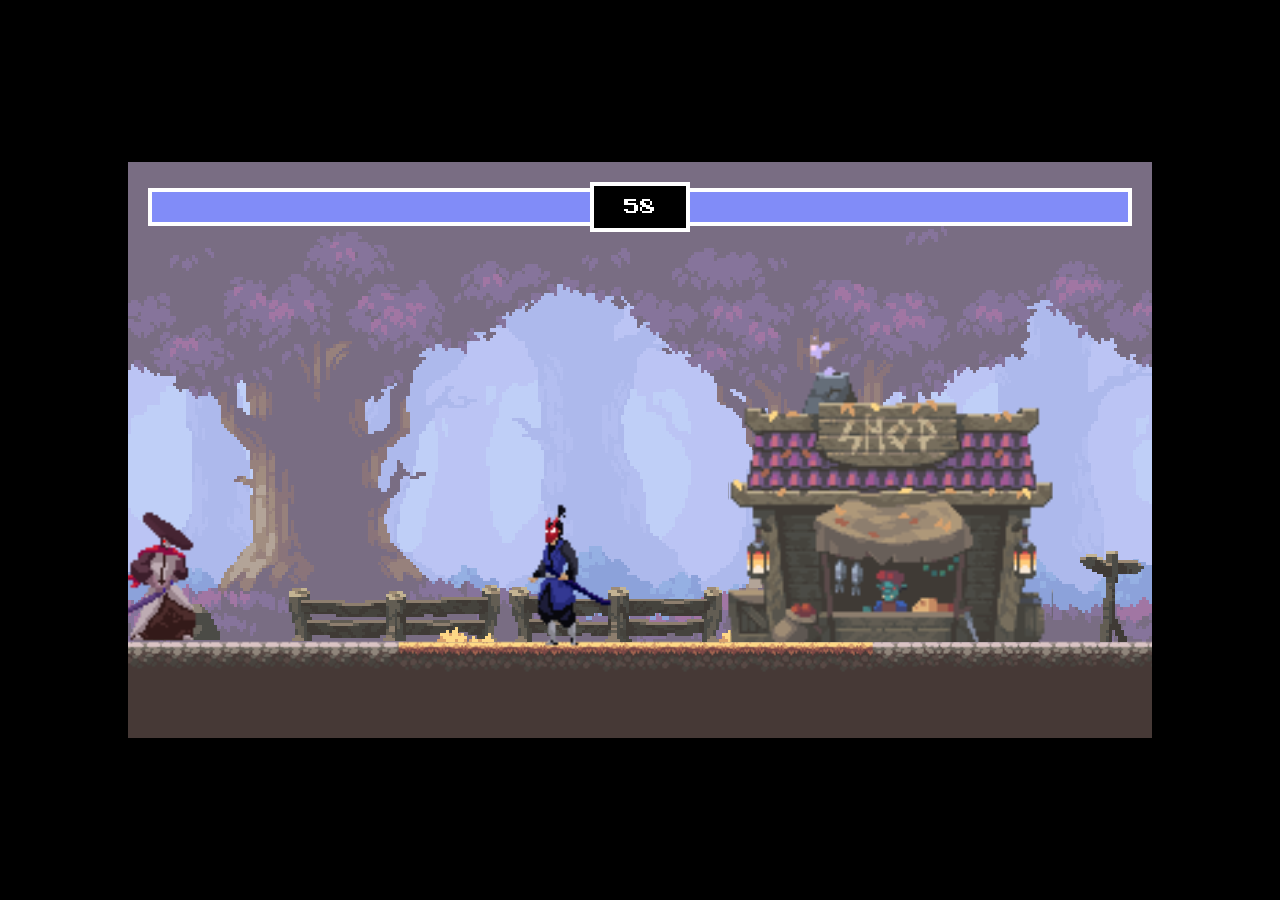
<file: start.html>
<head>
  <link rel="preconnect" href="https://fonts.googleapis.com" />
  <link rel="preconnect" href="https://fonts.gstatic.com" crossorigin />
  <link
    href="https://fonts.googleapis.com/css2?family=Press+Start+2P&display=swap"
    rel="stylesheet"
  />
  <style>
    * {
      box-sizing: border-box;
      font-family: 'Press Start 2P', cursive;
    }
    body {
      margin: 0;
      padding: 0;
      background-color: black;
      display: flex;
      justify-content: center;
      align-items: center;
      min-height: 100vh;
    }
  </style>
</head>
<body>
  <!-- red container div -->
  <div style="position: relative; display: inline-block">
    <!-- smaller red container div -->
    <div
      style="
        position: absolute;
        display: flex;
        width: 100%;
        align-items: center;
        padding: 20px;
      "
    >
      <!-- player health -->
      <div
        style="
          position: relative;
          width: 100%;
          display: flex;
          justify-content: flex-end;
          border-top: 4px solid white;
          border-left: 4px solid white;
          border-bottom: 4px solid white;
        "
      >
        <div style="background-color: red; height: 30px; width: 100%"></div>
        <div
          id="playerHealth"
          style="
            position: absolute;
            background: #818cf8;
            top: 0;
            right: 0;
            bottom: 0;
            width: 100%;
          "
        ></div>
      </div>

      <!-- timer -->
      <div
        id="timer"
        style="
          background-color: black;
          width: 100px;
          height: 50px;
          flex-shrink: 0;
          display: flex;
          align-items: center;
          justify-content: center;
          color: white;
          border: 4px solid white;
        "
      >
        10
      </div>
      <!-- enemy health -->
      <div
        style="
          position: relative;
          width: 100%;
          border-top: 4px solid white;
          border-bottom: 4px solid white;
          border-right: 4px solid white;
        "
      >
        <div style="background-color: red; height: 30px"></div>
        <div
          id="enemyHealth"
          style="
            position: absolute;
            background: #818cf8;
            top: 0;
            right: 0;
            bottom: 0;
            left: 0;
          "
        ></div>
      </div>
      <div></div>
    </div>
    <div
      id="displayText"
      style="
        position: absolute;
        color: white;
        align-items: center;
        justify-content: center;
        top: 0;
        right: 0;
        bottom: 0;
        left: 0;
        display: none;
      "
    >
      Tie
    </div>
    <canvas></canvas>
  </div>

  <script
    src="https://cdnjs.cloudflare.com/ajax/libs/gsap/3.9.1/gsap.min.js"
    integrity="sha512-H6cPm97FAsgIKmlBA4s774vqoN24V5gSQL4yBTDOY2su2DeXZVhQPxFK4P6GPdnZqM9fg1G3cMv5wD7e6cFLZQ=="
    crossorigin="anonymous"
    referrerpolicy="no-referrer"
  ></script>
  <script src="js/utils.js"></script>
  <script src="js/classes.js"></script>
  <script src="index.js"></script>
</body>
</file>
